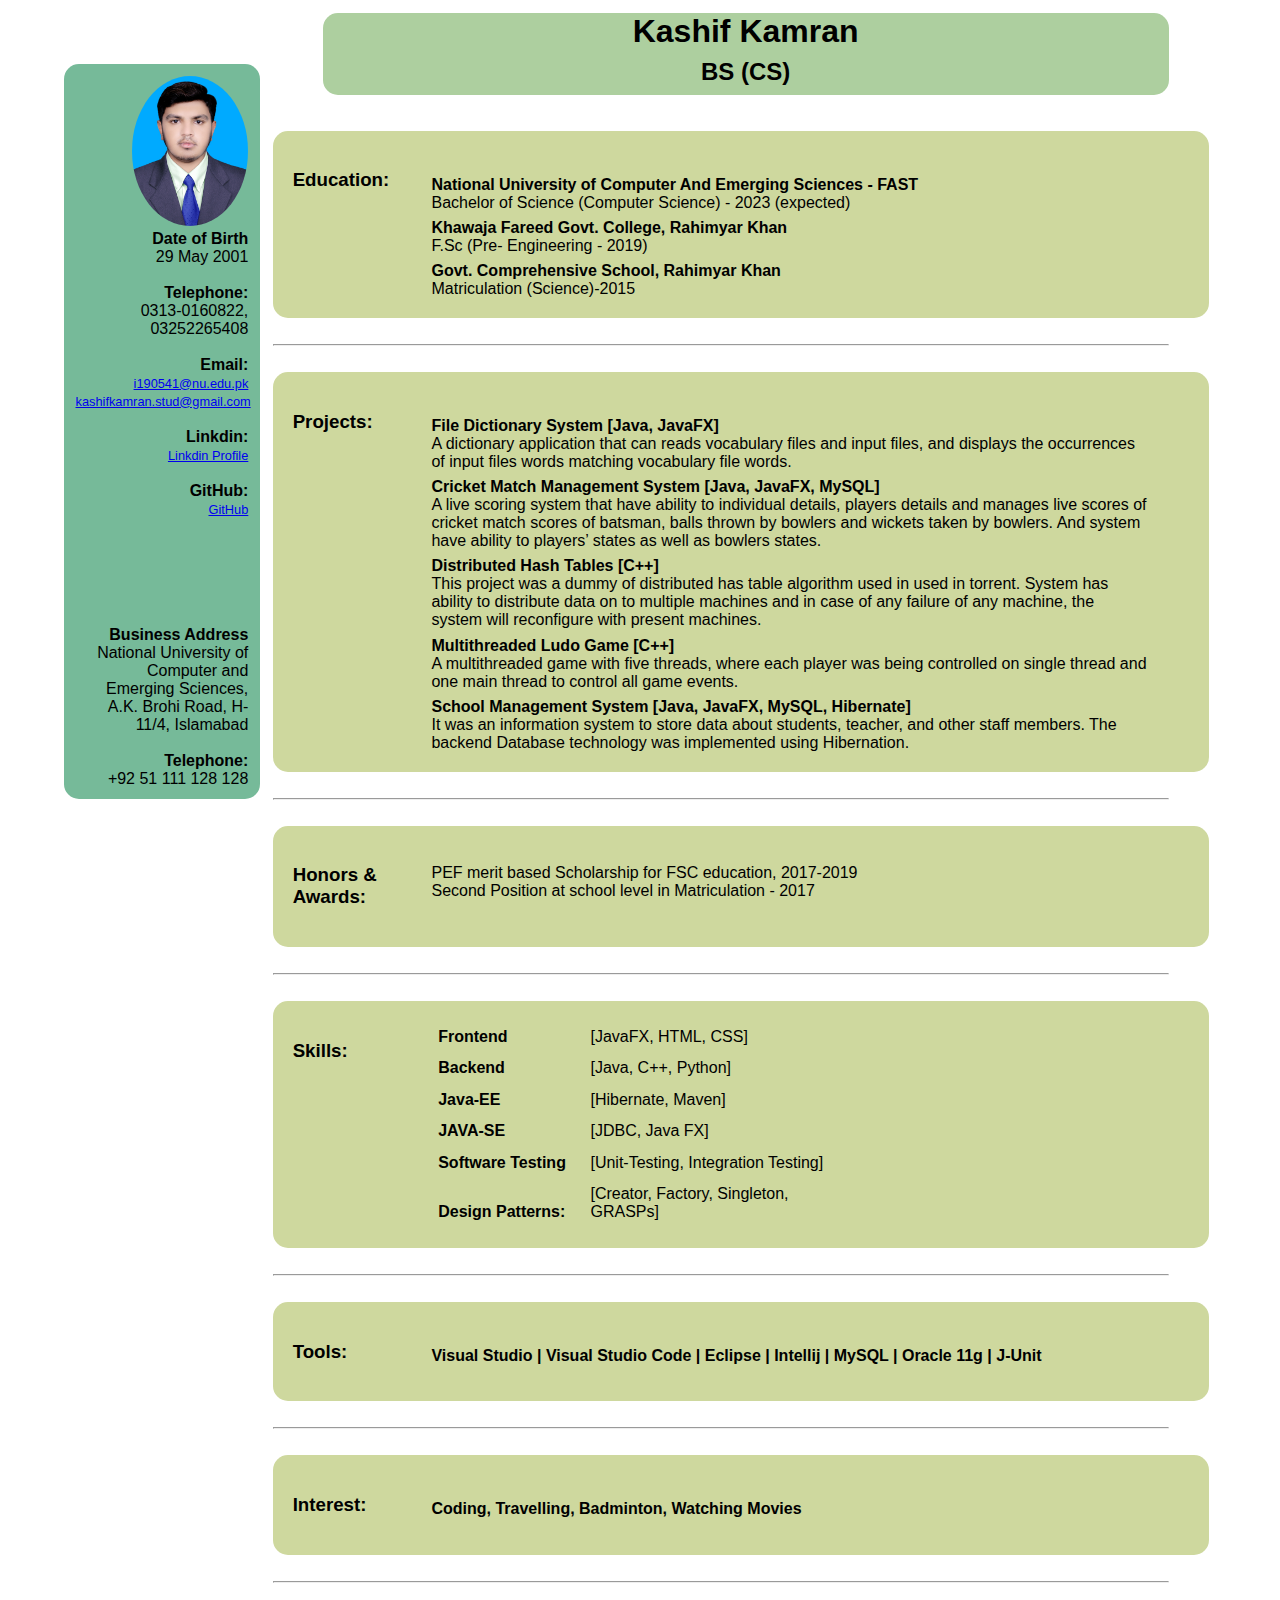
<file: index.html>
<!DOCTYPE html>
<html lang="en">

    <head>
        <meta charset="UTF-8">
        <meta http-equiv="X-UA-Compatible" content="IE=edge">
        <meta name="viewport" content="width=device-width, initial-scale=1.0">
        <title>Kashif Kamran | Resume</title>
        <link rel="stylesheet" href="css/styles.css">
    </head>
    <div class="left-container">
        <img class="profile-photo" src="images/Kashif_Profile_Photo.jpg" alt="Kashif Profile Photo Not Found">
        <h4>Date of Birth</h4>
        <p>29 May 2001</p>
        <br>
        <h4>Telephone:</h4>
        <p>0313-0160822, 03252265408</p>
        <br>
        <h4>Email:</h4>
        <a href="mailto:i190541@nu.edu.pk">i190541@nu.edu.pk</a>
        <a href="mailto:kashifkamran.stud@gmail.com">kashifkamran.stud@gmail.com</a>
        <br>
        <br>
        <h4>Linkdin:</h4>
        <a href="https://www.linkedin.com/in/kashif-kamran-55b22a196/">Linkdin Profile</a>
        <br>
        <br>
        <h4>GitHub:</h4>
        <a href="https://github.com/Kashif-Kamran">GitHub</a>
        <br>
        <br>
        <br>
        <br>
        <br>
        <br>
        <br>
        <h4>Business Address</h4>
        <p>National University of Computer and Emerging Sciences, A.K. Brohi Road,
            H-11/4, Islamabad
        </p>
        <br>
        <h4>Telephone: </h4>
        <p>+92 51 111 128 128</p>
    </div>
    <div class="right-container">
        <div class="heading">
            <h1>Kashif Kamran</h1>
            <h2>BS (CS)</h2>
        </div>
        <br>
        <br>

        <div class="disc-container">
            <div class="topic-container">
                <h3>Education:</h3>
            </div>
            <div class="detail-container">
                <h4>National University of Computer And Emerging Sciences - FAST</h4>
                <p>Bachelor of Science (Computer Science) - 2023 (expected)</p>
                <h4>Khawaja Fareed Govt. College, Rahimyar Khan</h4>
                <p>F.Sc (Pre- Engineering - 2019)</p>
                <h4>Govt. Comprehensive School, Rahimyar Khan</h4>
                <p>Matriculation (Science)-2015</p>
            </div>
        </div>
        <br>
        <hr>
        <br>
        <div class="disc-container">
            <div class="topic-container">
                <h3>Projects:</h3>
            </div>
            <div class="detail-container">
                <h4>File Dictionary System [Java, JavaFX]</h4>
                <p>A dictionary application that can reads vocabulary files and input files, and displays the
                    occurrences of input files words matching vocabulary file words.
                </p>
                <h4>Cricket Match Management System [Java, JavaFX, MySQL]</h4>
                <p>A live scoring system that have ability to individual details, players details and manages
                    live
                    scores of cricket match scores of batsman, balls thrown by bowlers and wickets taken by
                    bowlers.
                    And system have ability to players’ states as well as bowlers states.
                </p>
                <h4>Distributed Hash Tables [C++]</h4>
                <p>This project was a dummy of distributed has table algorithm used in used in torrent. System
                    has
                    ability to distribute data on to multiple machines and in case of any failure of any
                    machine,
                    the system will reconfigure with present machines.
                </p>
                <h4>Multithreaded Ludo Game [C++]</h4>
                <p>A multithreaded game with five threads, where each player was being controlled on single
                    thread
                    and one main thread to control all game events.</p>
                <h4>School Management System [Java, JavaFX, MySQL, Hibernate]</h4>
                <p>It was an information system to store data about students, teacher, and other staff members.
                    The
                    backend Database technology was implemented using Hibernation.</p>
            </div>
        </div>
        <br>
        <hr>
        <br>
        <div class="disc-container">
            <div class="topic-container">
                <h3>Honors &
                    Awards:
                </h3>
            </div>
            <div class="detail-container">
                <p>PEF merit based Scholarship for FSC education, 2017-2019</p>
                <p>Second Position at school level in Matriculation - 2017</p>
            </div>
        </div>
        <br>
        <hr>
        <br>

        <div class="disc-container">
            <div class="topic-container">
                <h3>Skills:
                </h3>
            </div>
            <div class="skills">
                <h4>Frontend </h4>
                <p>[JavaFX, HTML, CSS]</p>
                <br>
                <h4>Backend</h4>
                <p>[Java, C++, Python]</p>
                <br>
                <h4>Java-EE</h4>
                <p>[Hibernate, Maven]</p>
                <br>
                <h4>JAVA-SE </h4>
                <p>[JDBC, Java FX]</p>
                <br>
                <h4>Software Testing </h4>
                <p>[Unit-Testing, Integration Testing]</p>
                <br>
                <h4>Design Patterns: </h4>
                <p>[Creator, Factory, Singleton, GRASPs] </p>
                <br>
            </div>
        </div>
        <br>
        <hr>
        <br>
        <div class="disc-container">
            <div class="topic-container">
                <h3>Tools:
                </h3>
            </div>
            <div class="detail-container">
                <h4>Visual Studio | Visual Studio Code | Eclipse | Intellij | MySQL | Oracle 11g | J-Unit</h4>
            </div>
        </div>
        <br>
        <hr>
        <br>
        <div class="disc-container">
            <div class="topic-container">
                <h3>Interest:
                </h3>
            </div>
            <div class="detail-container">
                <h4> Coding, Travelling, Badminton, Watching Movies </h4>
            </div>
        </div>
        <br>
        <hr>
        <br>

    </div>

    <body>

    </body>

</html>
</file>
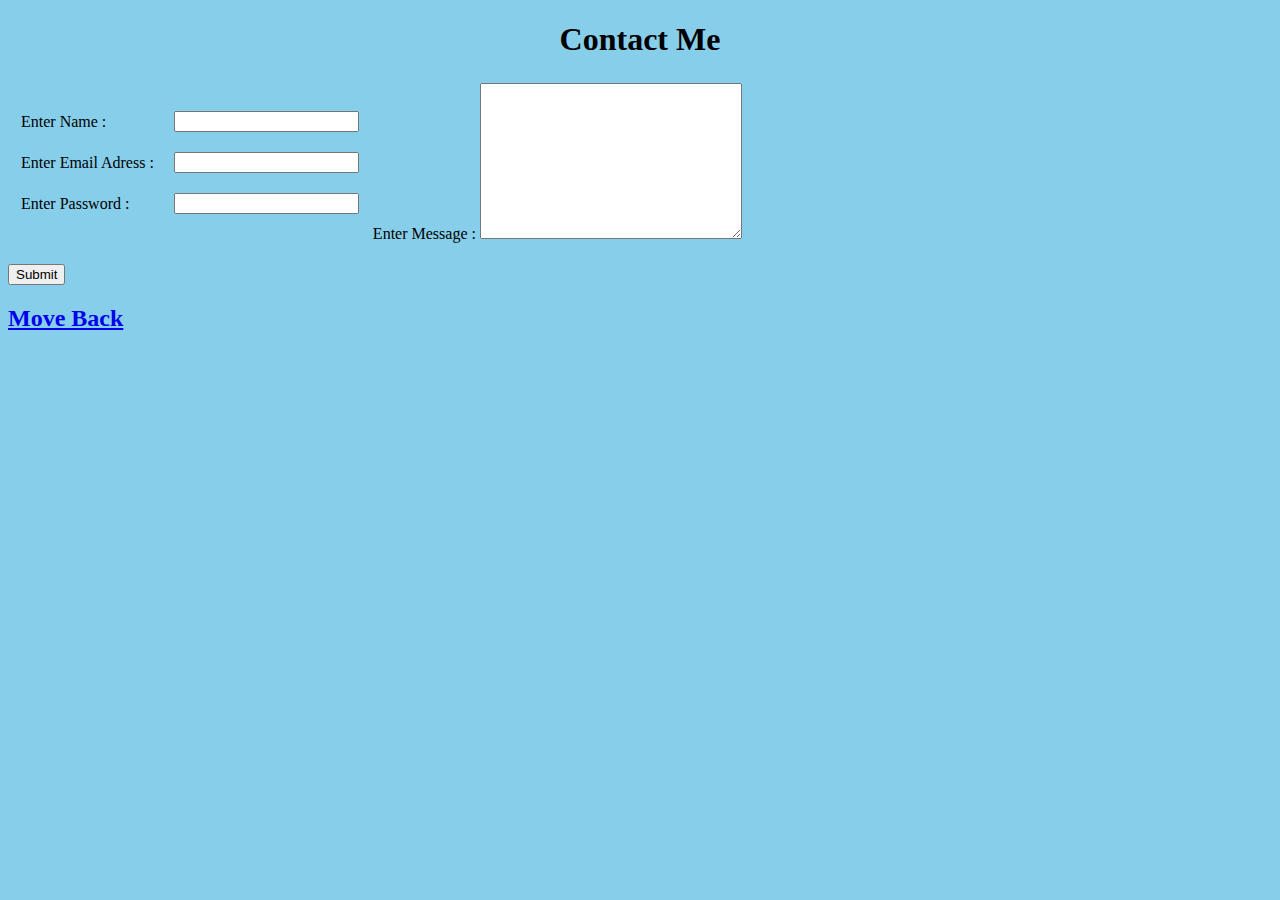
<file: ContactMe.html>
<!DOCTYPE html>
<html lang="en">

    <head>
        <meta charset="UTF-8">
        <meta http-equiv="X-UA-Compatible" content="IE=edge">
        <meta name="viewport" content="width=device-width, initial-scale=1.0">
        <title>Document</title>
    </head>

    <body style="background-color:skyblue">

        <center>
            <h1>Contact Me</h1>
        </center>

        <form action="" border="3" action="mailto:info@kashifkamranaq72.studsa@gmail.com" method="post">
            <table>
                <td>
                    <table cellspacing="0" cellpadding="10">
                        <tr>
                            <td>
                                Enter Name :
                            </td>
                            <td>
                                <input type="text">
                            </td>
                        </tr>
                        <tr>
                            <td>
                                Enter Email Adress :
                            </td>
                            <td>
                                <input type="email" name="" id="">
                            </td>
                        </tr>
                        <tr>
                            <td>
                                <label for="">Enter Password : </label>
                            </td>
                            <td>
                                <input type="password" name="" id="">
                            </td>
                        </tr>
                    </table>
                </td>
                <td>
                    <table>
                        <tr>
                            <label for="">Enter Message : </label>
                        </tr>
                        <tr>
                            <textarea name="" id="" cols="30" rows="10"></textarea>
                        </tr>
                    </table>
                </td>
            </table>
            <br>
            <input type="submit" value="Submit">
        </form>
        <h2><a href="index.html">Move Back</a></h2>
    </body>


</html>
</file>
<file: css/styles.css>
body {
    margin: 5%;
    font-family: sans-serif;

}

.left-container {
    width: 15%;
    padding: 1% 1% 1% 1%;
    background-color: #76BA99;
    text-align: right;
    display: inline-block;
    border-radius: 15px;

}

.profile-photo {
    height: 150px;
    border-radius: 100%;
}

.left-container h4 {
    margin: 0 0 0 0;

}

.left-container p {
    margin: 0 0 0 0;
}

.right-container {
    width: 70%;
    padding: 1% 1% 1% 1%;
    position: absolute;
    margin: 0% 0% 0% 0%;
    top: 0%;
    display: inline-block;
}

.heading {
    margin-left: 50px;
    background-color: #ADCF9F;
    border-radius: 15px;
    text-align: center;
}

.heading h1 {
    margin: 0%;
    padding-bottom: 0%;

}

.heading h2 {
    margin: 0%;
    padding: 1%;
}

.disc-container {
    background-color: #CED89E;
    width: 100%;
    padding: 20px;
    border-radius: 15px;
}

.topic-container {
    width: 15%;
    display: inline-block;
    vertical-align: top;
}


.detail-container {
    margin-top: 2%;
    width: 80%;
    display: inline-block;
}

.detail-container h4 {
    padding: 0%;
    padding-top: 1%;
    margin: 0%;
}

.detail-container p {

    padding: 0%;
    margin: 0%;
}


.skills {
    width: 75%;
    display: inline-block;
}

.skills h4 {
    display: inline-block;
    width: 20%;
    margin: 1%;
    padding: 0%;
}

.skills p {
    display: inline-block;
    width: 40%;
    margin: 1%;
    padding: 0%;
}

.right-container br {
    border-top: 1px solid #76BA99
}

.left-container a {
    font-size: 80%;
}
</file>
